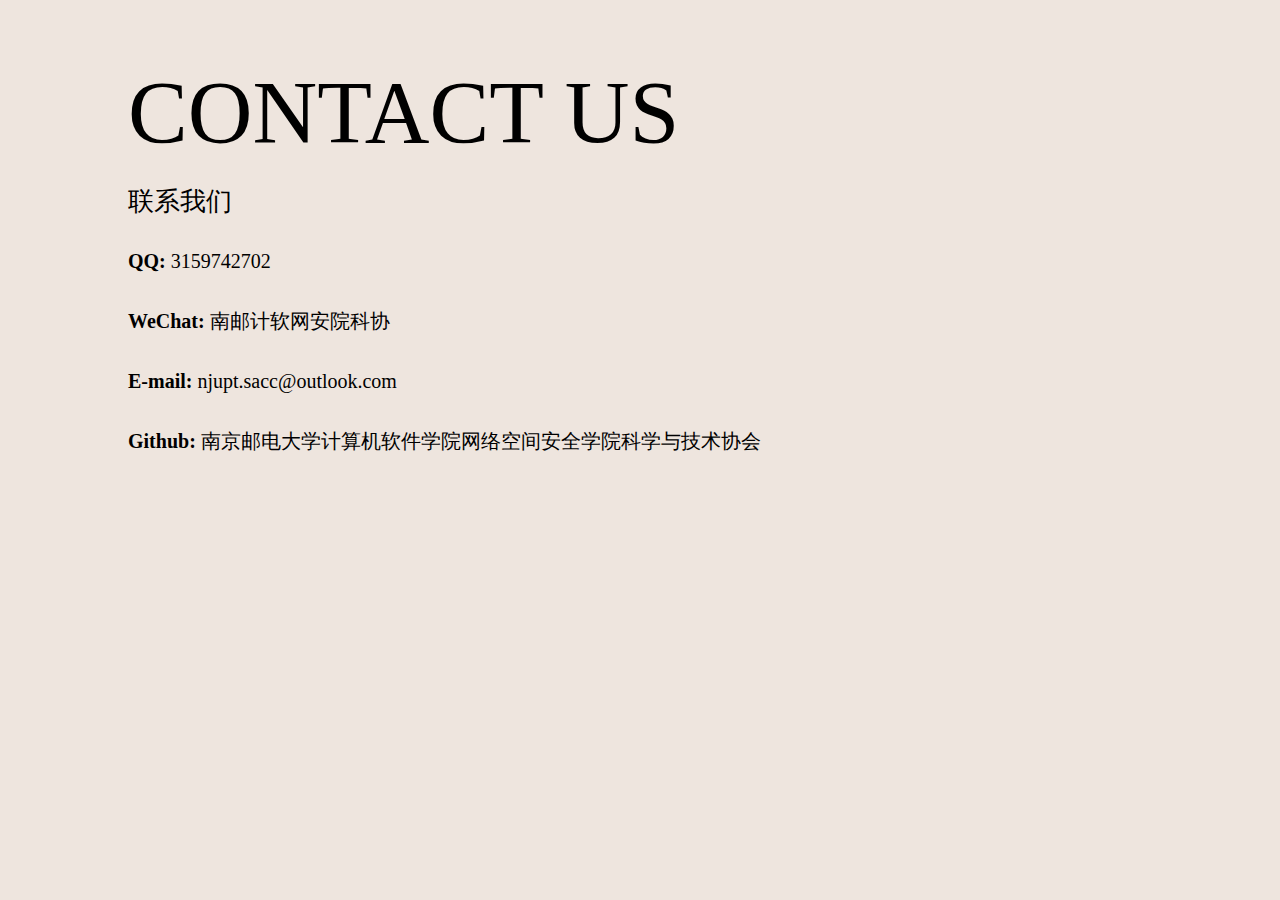
<file: html/Contact.html>
<!DOCTYPE html>
<html lang="en">
<head>
    <meta charset="UTF-8">
    <title>联系我们</title>
    <link rel="stylesheet" href="../css/Contact.css">
    <style>

    </style>
</head>
<body>
<!--  联系页面-->
<div class="contact_container">
    <div id="page1">
        <canvas id="canvas" class="contact_canvas"></canvas>
        <div class="page1_container">
            <h1 class="h1">CONTACT US</h1>
            <h2 id="contact">联系我们</h2>
            <div id="con">
                <p><span>QQ: </span>3159742702</p>
                <p><span>WeChat: </span>南邮计软网安院科协</p>
                <p><span>E-mail: </span>njupt.sacc@outlook.com</p>
                <p><span>Github: </span>南京邮电大学计算机软件学院网络空间安全学院科学与技术协会</p>
            </div>
        </div>
    </div>
</div>
<script src="../js/gravity_canvas.js"></script>
<script>
    c.fillStyle = '#EEE5DE';
    c.fill();
</script>
</body>
</html>
</file>
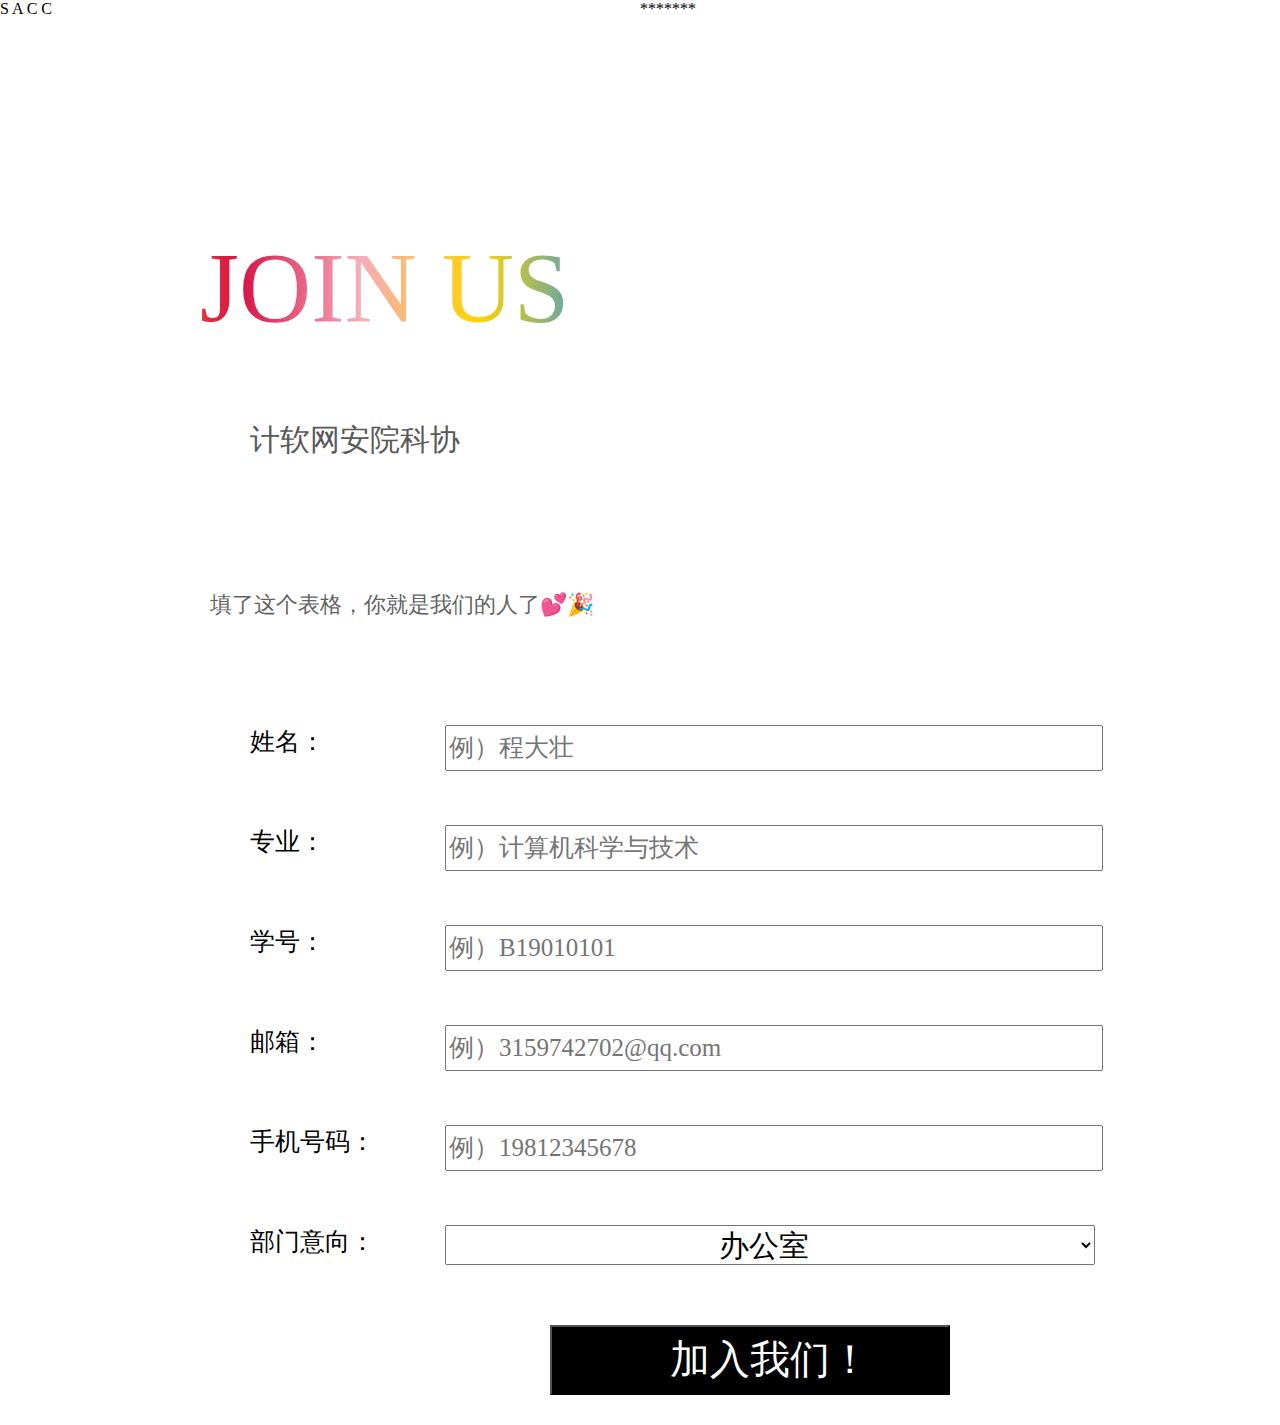
<file: html/contact.html>
<!DOCTYPE html>
<html lang="en">
<head>
    <meta charset="UTF-8">
    <meta name="viewport" content="width=device-width, initial-scale=1.0">
    <meta http-equiv="X-UA-Compatible" content="ie=edge">
    <title>Join us</title>
    <link rel="stylesheet" type="text/css" href="../css/contact.css">
</head>
<body class="main a-fadein">
  <div class="a1">S A C C</div>
  <div class="a2">*******</div>
  <div class="a3 colorful">JOIN US</div>
  <div class="a4"><span class="scribe">计软网安院科协</span></div>
  <div class="a5">填了这个表格，你就是我们的人了💕🎉</div>
  <div class="b1">
    <div class="c1">姓名：</div>
    <div class="c2"><input type="text" id="name" placeholder="例）程大壮" required></div>
  </div>
  <div class="b2">
    <div class="c1">专业：</div>
    <div class="c2"><input type="text" id="major" placeholder="例）计算机科学与技术" required></div>
  </div>
  <div class="b3">
    <div class="c1">学号：</div>
    <div class="c2"><input type="text" id="num" placeholder="例）B19010101" required></div>
  </div>
  <div class="b4">
    <div class="c1">邮箱：</div>
    <div class="c2"><input type="email" id="email" placeholder="例）3159742702@qq.com"></div>
  </div>
  <div class="b5">
    <div class="c1">手机号码：</div>
    <div class="c20"><input type="tel" id="tel" placeholder="例）19812345678" required></div>
  </div>
  <div class="b6">
    <div class="c1">部门意向：</div>
    <div class="c20">
      <select id="want">
        <option value="办公室">办公室</option>
        <option value="前端开发">前端开发</option>
        <option value="后端开发">后端开发</option>
        <option value="游戏组">游戏组</option>
        <option value="python组">python组</option>
        <option value="算法组">算法组</option>
      </select>
    </div>
  </div> 
  <div class="b7">
    <div class="c3"><button class="block"><span>&emsp;加入我们！</span></button></div>
  </div>
</body>
</html>
</file>
<file: css/Contact.css>
body{
    overflow: hidden;
    margin: 0;
}
html{
  font-size: 100px;
}
.h1{
  font-size: 7vw;
  font-weight: 500;
  margin-bottom: 0;   
}
#contact{
  font-size: 2vw;
  font-weight: normal;
}
#page1{
    height: 100vh;
    overflow: hidden;
    background-color: #EEE5DE;
}
.contact_canvas{
    position: fixed;
    top: 0;
    z-index: 2;
}
.page1_container{
    width: 80%;
    margin: 0 auto;
}
#con{
  font-size: 20px;
}
#con p {
    line-height: 2;
}
#con p span {
    font-weight: 800;
}

@media screen and (max-width: 1000px){
    .h1{
        text-align: center;
        line-height: 2;
        font-size: 9vw;
    }
    #contact{
        font-size: 42px;
    }
    #con p {
        font-size: 36px;
    }
}
</file>
<file: css/contact.css>
.main{
  display: flex;
  flex-direction: row;
  flex-wrap: wrap;
  justify-content: flex-start;
  align-content: flex-start;
  margin: 0;
}
.a1{
  height: 230px;
  width: 50%;
}
.a2{
  width: 50%;
}
.a3{
  height: 150px;
  width: 100%;
  font-size: 100px;
  padding-left: 200px;
  font-weight: 500;
}
.a4{
  height: 210px;
  width: 100%;
  font-size: 30px;
  font-family: "仿宋";
  padding-left: 250px;
  line-height: 120px;
  color: #5a5a5a;
}
.a5{
  
  height: 135px;
  width: 100%;
  font-family: "楷体";
  font-size: 22px;
  color: #636363;
  padding-left: 210px;
}
.b1{
  height: 100px;
  width: 100%;
  display: flex;
  align-content: flex-start;
  flex-direction: row;
  padding-left: 250px;
}
.b2{
  height: 100px;
  width: 100%;
  display: flex;
  align-content: flex-start;
  flex-direction: row;
  padding-left: 250px;
}
.b3{
  height: 100px;
  width: 100%;
  display: flex;
  align-content: flex-start;
  flex-direction: row;
  padding-left: 250px;
}
.b4{
  height: 100px;
  width: 100%;
  display: flex;
  align-content: flex-start;
  flex-direction: row;
  padding-left: 250px;
}
.b5{
  height: 100px;
  width: 100%;
  display: flex;
  align-content: flex-start;
  flex-direction: row;
  padding-left: 250px;
}
.b6{
  height: 100px;
  width: 100%;
  display: flex;
  align-content: flex-start;
  flex-direction: row;
  padding-left: 250px;
}
.b7{
  height: 100px;
  width: 100%;
  display: flex;
  align-content: flex-start;
  flex-direction: row;
}
.c1{
  font-size: 25px;
  font-family: "宋体";
}
.c2{
  padding-left: 120px;
}
.c20{
  padding-left: 70px
}
.c3{
  padding-left: 550px;
}
input{
  height: 40px;
  width: 650px;
  font-size: 25px;
  font-family: "仿宋";
}
select{
  height: 40px;
  width: 650px;
  font-size: 30px;
  font-family: "仿宋";
  text-align: center;
  text-align-last: center;
}
button{
  height: 70px;
  width:400px;
  font-size: 40px;
  line-height: 30px;
  font-family: "楷体";
  background: black;
}

.a-fadein{
  -webkit-animation:fadein 1s forwards linear;
  -moz-animation:fadein 1s forwards linear;
  -ms-animation:fadein 1s forwards linear;
  animation: fadein 1s forwards linear;
}
@-webkit-keyframes fadein{
    0%{opacity:0;}
    100%{opacity:1;}
}
@-moz-keyframes fadein{
    0%{opacity:0;}
    100%{opacity:1;}
}
@-ms-keyframes fadein{
    0%{opacity:0;}
    100%{opacity:1;}
}
@keyframes fadein{
    0%{opacity:0;}
    100%{opacity:1;}
}


.colorful {                                   /*颜色跑马灯*/
  display: block;
  width: 400px;
  height: 150px;
  background-image: -webkit-linear-gradient(left, #3498db, #f47920 10%, #d71345 20%, #f7acbc 30%,
  #ffd400 40%, #3498db 50%, #f47920 60%, #d71345 70%, #f7acbc 80%, #ffd400 90%, #3498db);
  color: transparent;
  -webkit-text-fill-color: transparent;
  -webkit-background-clip: text;
  background-clip: text;
  background-size: 200% 100%;
  animation: colorful-animation 4s infinite linear;
}
@keyframes colorful-animation {
  0% {
      background-position: 0 0;
  }
  100% {
      background-position: -100% 0;
  }
}

.block{
  color: #ffffff;
  position: relative;
  z-index: 1;
}
.block::before {
  content: "";
  z-index: -1;
  position: absolute;
  top: 0;
  bottom: 0;
  left: 0;
  right: 0;
  background: #636363;
  transform-origin: center right;
  transform: scaleX(0);
  transition: transform 0.2s linear;
}
.block:hover {
  cursor: pointer;
}
.block:hover::before {
  transform-origin: center left;
  transform: scaleX(1);
}


.scribe{
  color: #595959;
  position: relative;
  z-index: 1;
}
.scribe::before,
.scribe::after {
  content: "";
  z-index: -1;
  position: absolute;
  left: 0;
  right: 0;
  height: 3px;
  background: #262626;
  transform: scaleX(0);
  transition: transform 0.2s ease-in-out;
}
.scribe::before {
  top: 0;
  transform-origin: center right;
}
.scribe::after {
  bottom: 0;
  transform-origin: center left;
}
.scribe:hover {
  cursor: pointer;
}
.scribe:hover::before {
  transform-origin: center left;
  transform: scaleX(1);
}
.scribe:hover::after {
  transform-origin: center right;
  transform: scaleX(1);
}
</file>
